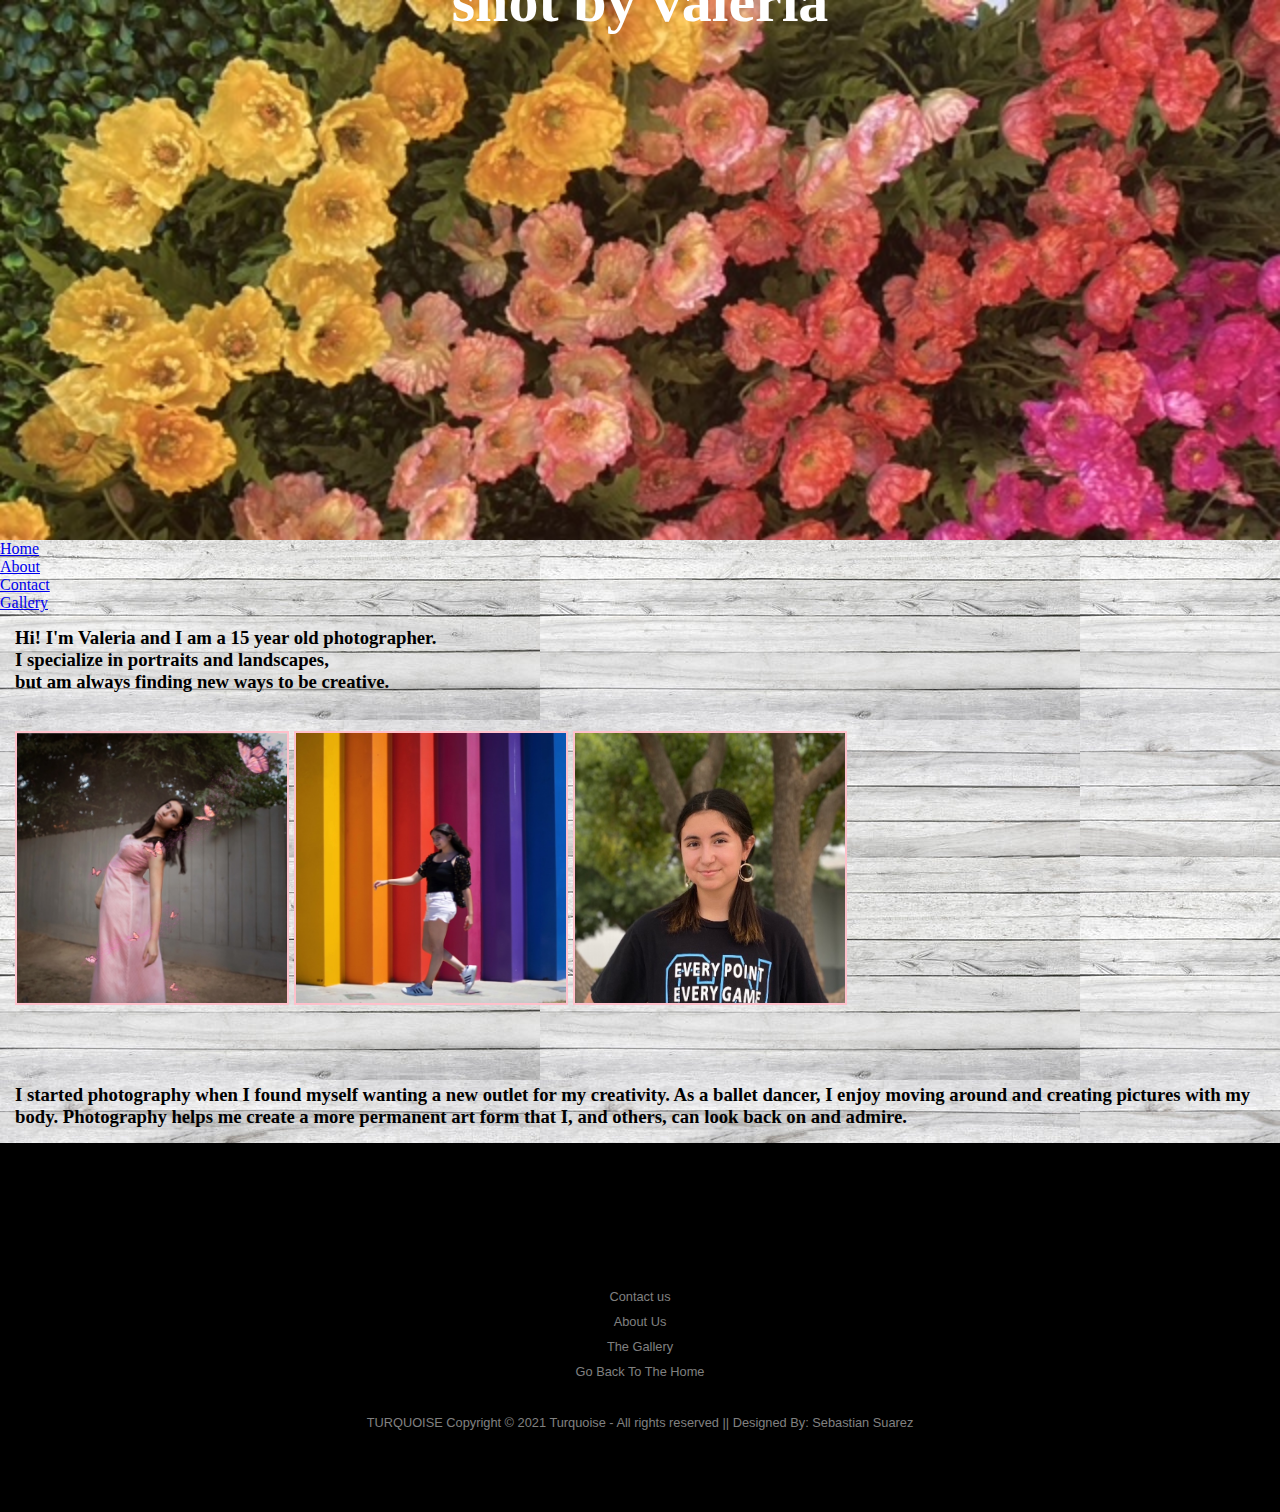
<file: about.html>
<!DOCTYPE html>
<html lang="en">

<head>
  <meta charset="UTF-8">
  <meta http-equiv="X-UA-Compatible" content="IE=edge">
  <meta name="viewport" content="width=device-width, initial-scale=1.0">
  <title>Home</title>
  <link rel="stylesheet" href="styles/styles.css">
  <link rel="stylesheet" href="https://cdn.jsdelivr.net/npm/bootstrap@4.5.3/dist/css/bootstrap.min.css"
    integrity="sha384-TX8t27EcRE3e/ihU7zmQxVncDAy5uIKz4rEkgIXeMed4M0jlfIDPvg6uqKI2xXr2" crossorigin="anonymous">
  <link rel="stylesheet" href="https://pro.fontawesome.com/releases/v5.10.0/css/all.css"
    integrity="sha384-AYmEC3Yw5cVb3ZcuHtOA93w35dYTsvhLPVnYs9eStHfGJvOvKxVfELGroGkvsg+p" crossorigin="anonymous">

</head>

<body>
  <div class="jumbotron hero">
    <h1 class="display-4">shot by valeria</h1>
  </div>
  <nav class="navbar navbar-expand-md navbar-dark bg-dark">
    <a class="navbar-brand" href="index.html">Home</a>
    <button class="navbar-toggler" type="button" data-toggle="collapse" data-target="#navbarSupportedContent"
      aria-controls="navbarSupportedContent" aria-expanded="false" aria-label="Toggle navigation">
      <span class="navbar-toggler-icon"></span>
    </button>

    <div class="collapse navbar-collapse" id="navbarSupportedContent">
      <ul class="navbar-nav mr-auto">
        <li class="nav-item">
          <a class="nav-link" href="about.html" tabindex="-1" aria-disabled="true">About</a>
        </li>
        <li class="nav-item">
          <a class="nav-link" href="contact.html" tabindex="-1" aria-disabled="true">Contact</a>
        </li>
        <li class="nav-item">
          <a class="nav-link" href="galery.html" tabindex="-1" aria-disabled="true">Gallery</a>
        </li>
      </ul>
  </nav>
  <div class="about-container">
    <div class="about-text">
      <h3 class="about-text">
        Hi! I'm Valeria and I am a 15 year old photographer.<br>
        I specialize in portraits and landscapes,<br>
        but am always finding new ways to be creative.<br>
      </h3>
    </div>
    <div class="about-img">
      <div><img src="img\pink-vale.JPG" class=" imgs-about"></div>
      <div><img src="img\color-vale.JPG" class=" imgs-about"></div>
      <div><img src="img\vale.jpg" class=" imgs-about"></div>
    </div>
    <div class="why-text">
      <h3  class="why-text">
        I started photography when I found myself wanting a new outlet for my creativity. As a ballet dancer, I enjoy moving around and creating pictures with my body. Photography helps me create a more permanent art form that I, and others, can look back on and admire. 
 
      </h3>
    </div>

  </div>






  <div class="clearfloat"></div>
  <div class="footer">
    <div class="row">
      <a href="#"><i class="fa fa-facebook"></i></a>
      <a href="@shotbyvalera"><i class="fa fa-instagram"></i></a>
      <a href="#"><i class="fa fa-youtube"></i></a>
      <a href="#"><i class="fa fa-twitter"></i></a>
    </div>

    <div class="row">
      <ul>
        <li><a href="contact.html">Contact us</a></li>
        <li><a href="about.html">About Us</a></li>
        <li><a href="galery.html">The Gallery</a></li>
        <li><a href="index.html">Go Back To The Home</a></li>
      </ul>
    </div>

    <div class="row">
      TURQUOISE Copyright © 2021 Turquoise - All rights reserved || Designed By: Sebastian Suarez
    </div>
  </div>
  </div>
  <script src="https://code.jquery.com/jquery-3.5.1.slim.min.js"
    integrity="sha384-DfXdz2htPH0lsSSs5nCTpuj/zy4C+OGpamoFVy38MVBnE+IbbVYUew+OrCXaRkfj" crossorigin="anonymous">
  </script>
  <script src="https://cdn.jsdelivr.net/npm/bootstrap@4.5.3/dist/js/bootstrap.bundle.min.js"
    integrity="sha384-ho+j7jyWK8fNQe+A12Hb8AhRq26LrZ/JpcUGGOn+Y7RsweNrtN/tE3MoK7ZeZDyx" crossorigin="anonymous">
  </script>
</body>

</html>
</file>
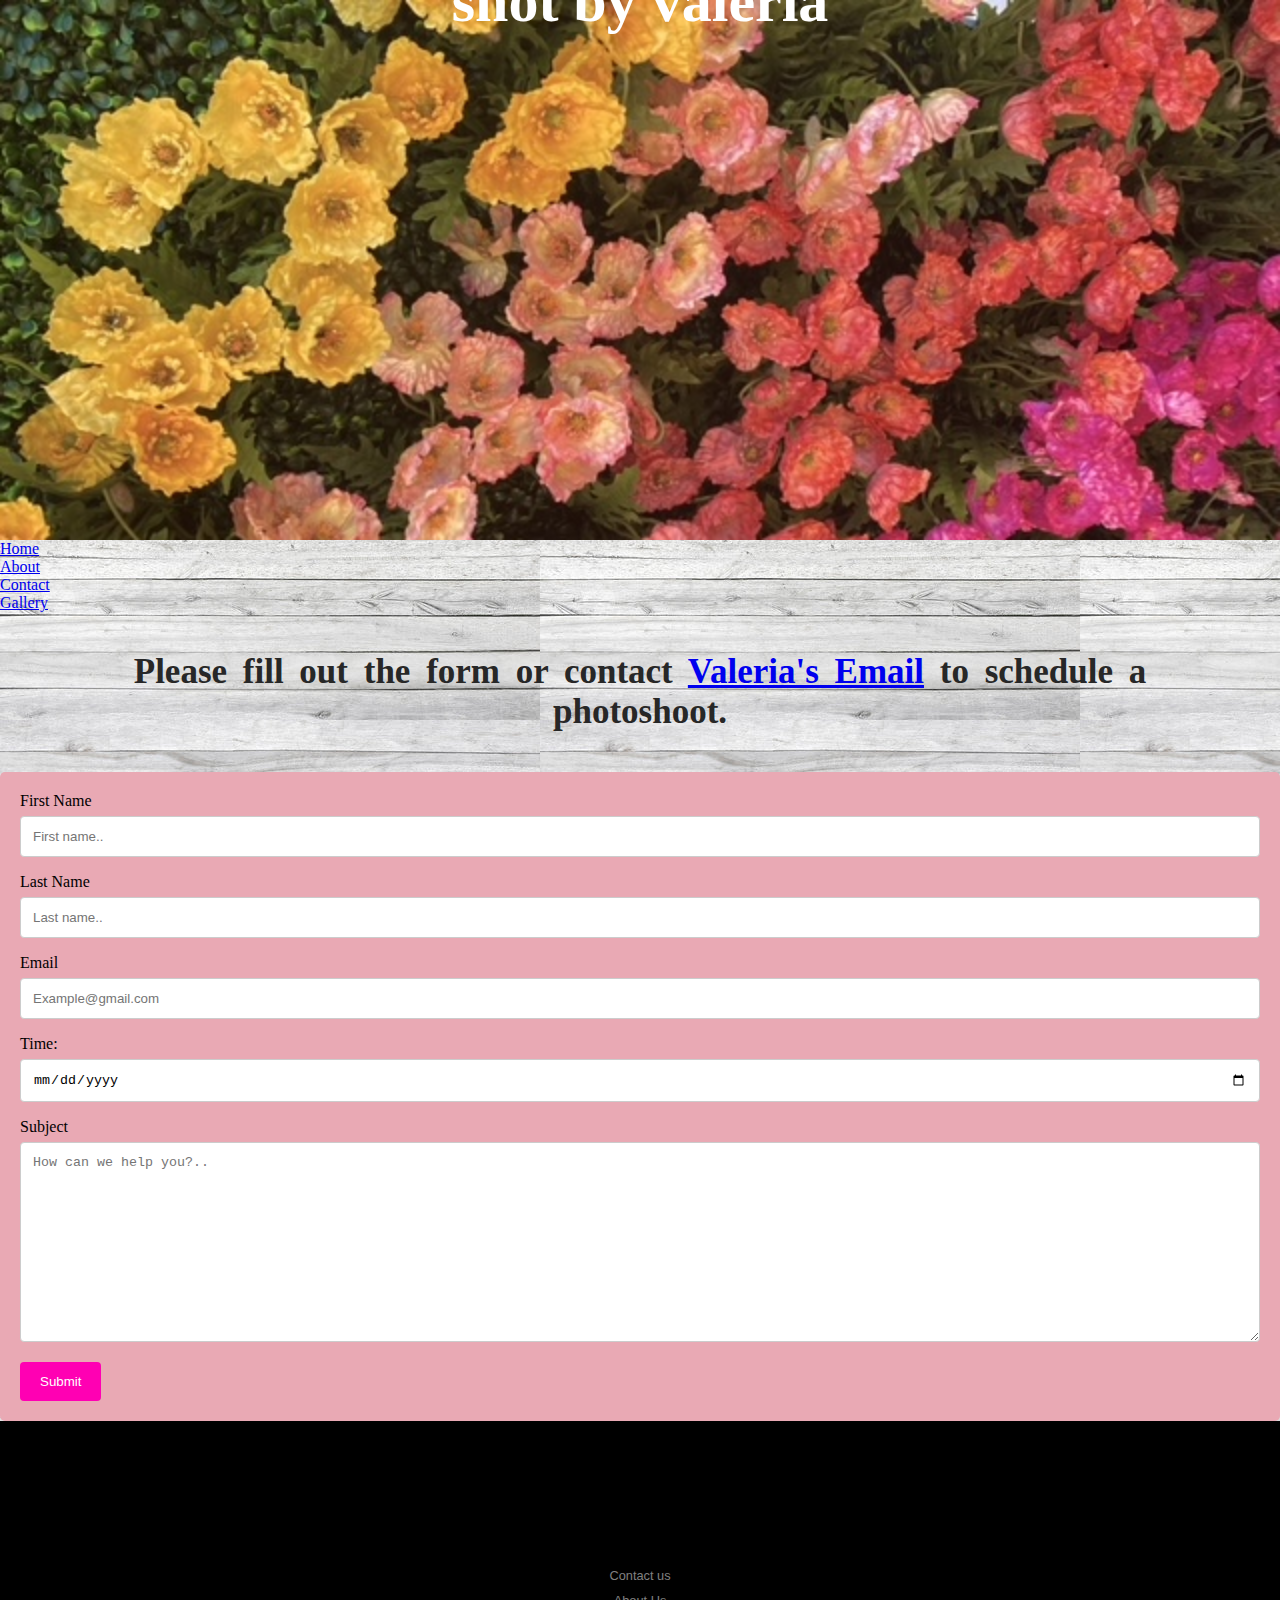
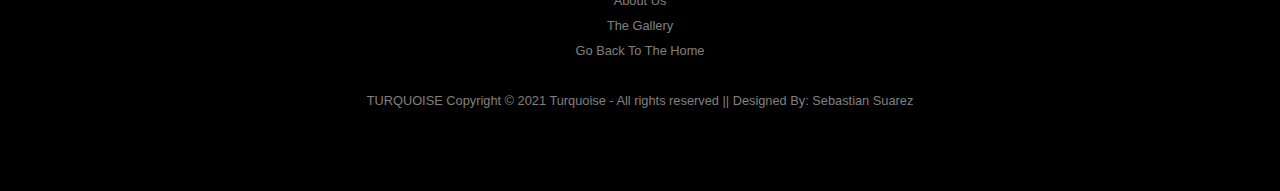
<file: contact.html>
<!DOCTYPE html>
<html lang="en">

<head>
  <meta charset="UTF-8">
  <meta http-equiv="X-UA-Compatible" content="IE=edge">
  <meta name="viewport" content="width=device-width, initial-scale=1.0">
  <title>Home</title>
  <link rel="stylesheet" href="styles/styles.css">
  <link rel="stylesheet" href="https://cdn.jsdelivr.net/npm/bootstrap@4.5.3/dist/css/bootstrap.min.css"
    integrity="sha384-TX8t27EcRE3e/ihU7zmQxVncDAy5uIKz4rEkgIXeMed4M0jlfIDPvg6uqKI2xXr2" crossorigin="anonymous">
  <link rel="stylesheet" href="https://pro.fontawesome.com/releases/v5.10.0/css/all.css"
    integrity="sha384-AYmEC3Yw5cVb3ZcuHtOA93w35dYTsvhLPVnYs9eStHfGJvOvKxVfELGroGkvsg+p" crossorigin="anonymous">
</head>

<body>


  <div class="jumbotron hero">
    <h1 class="display-4">shot by valeria</h1>
  </div>
  <nav class="navbar navbar-expand-md navbar-dark bg-dark">
    <a class="navbar-brand" href="index.html">Home</a>
    <button class="navbar-toggler" type="button" data-toggle="collapse" data-target="#navbarSupportedContent"
      aria-controls="navbarSupportedContent" aria-expanded="false" aria-label="Toggle navigation">
      <span class="navbar-toggler-icon"></span>
    </button>

    <div class="collapse navbar-collapse" id="navbarSupportedContent">
      <ul class="navbar-nav mr-auto">
        <li class="nav-item">
          <a class="nav-link" href="about.html" tabindex="-1" aria-disabled="true">About</a>
        </li>
        <li class="nav-item">
          <a class="nav-link" href="contact.html" tabindex="-1" aria-disabled="true">Contact</a>
        </li>
        <li class="nav-item">
          <a class="nav-link" href="galery.html" tabindex="-1" aria-disabled="true">Gallery</a>
        </li>
      </ul>
  </nav>
  <h2 class="contact-words">
    Please fill out the form or contact <a href = "mailto:shotbyvalera@gmail.com">Valeria's Email</a> to schedule a photoshoot.
    
  </h2>
  <div class="container">
    <form action="confirmation.html">
      <label for="fname">First Name</label>
      <input type="text" id="fname" name="firstname" placeholder="First name..">

      <label for="lname">Last Name</label>
      <input type="text" id="lname" name="lastname" placeholder="Last name..">

      <label for="Email">Email</label>
      <input type="text" id="email" name="email" placeholder="Example@gmail.com">

      <label for="time">Time:</label>
      <input type="date" id="time" name="time">

      <label for="subject">Subject</label>
      <textarea id="subject" name="subject" placeholder="How can we help you?.." style="height:200px"></textarea>

      <input type="submit" value="Submit">
    </form>
  </div>









  <div class="footer">
    <div class="row">
        <a href="#"><i class="fa fa-facebook"></i></a>
        <a href="@shotbyvalera"><i class="fa fa-instagram"></i></a>
        <a href="#"><i class="fa fa-youtube"></i></a>
        <a href="#"><i class="fa fa-twitter"></i></a>
    </div>

    <div class="row">
        <ul>
            <li><a href="contact.html">Contact us</a></li>
            <li><a href="about.html">About Us</a></li>
            <li><a href="galery.html">The Gallery</a></li>
            <li><a href="index.html">Go Back To The Home</a></li>
        </ul>
    </div>

    <div class="row">
        TURQUOISE Copyright © 2021 Turquoise - All rights reserved || Designed By: Sebastian Suarez
    </div>
</div>
</div>
  <script src="https://code.jquery.com/jquery-3.5.1.slim.min.js"
    integrity="sha384-DfXdz2htPH0lsSSs5nCTpuj/zy4C+OGpamoFVy38MVBnE+IbbVYUew+OrCXaRkfj" crossorigin="anonymous">
  </script>
  <script src="https://cdn.jsdelivr.net/npm/bootstrap@4.5.3/dist/js/bootstrap.bundle.min.js"
    integrity="sha384-ho+j7jyWK8fNQe+A12Hb8AhRq26LrZ/JpcUGGOn+Y7RsweNrtN/tE3MoK7ZeZDyx" crossorigin="anonymous">
  </script>
</body>

</html>
</file>
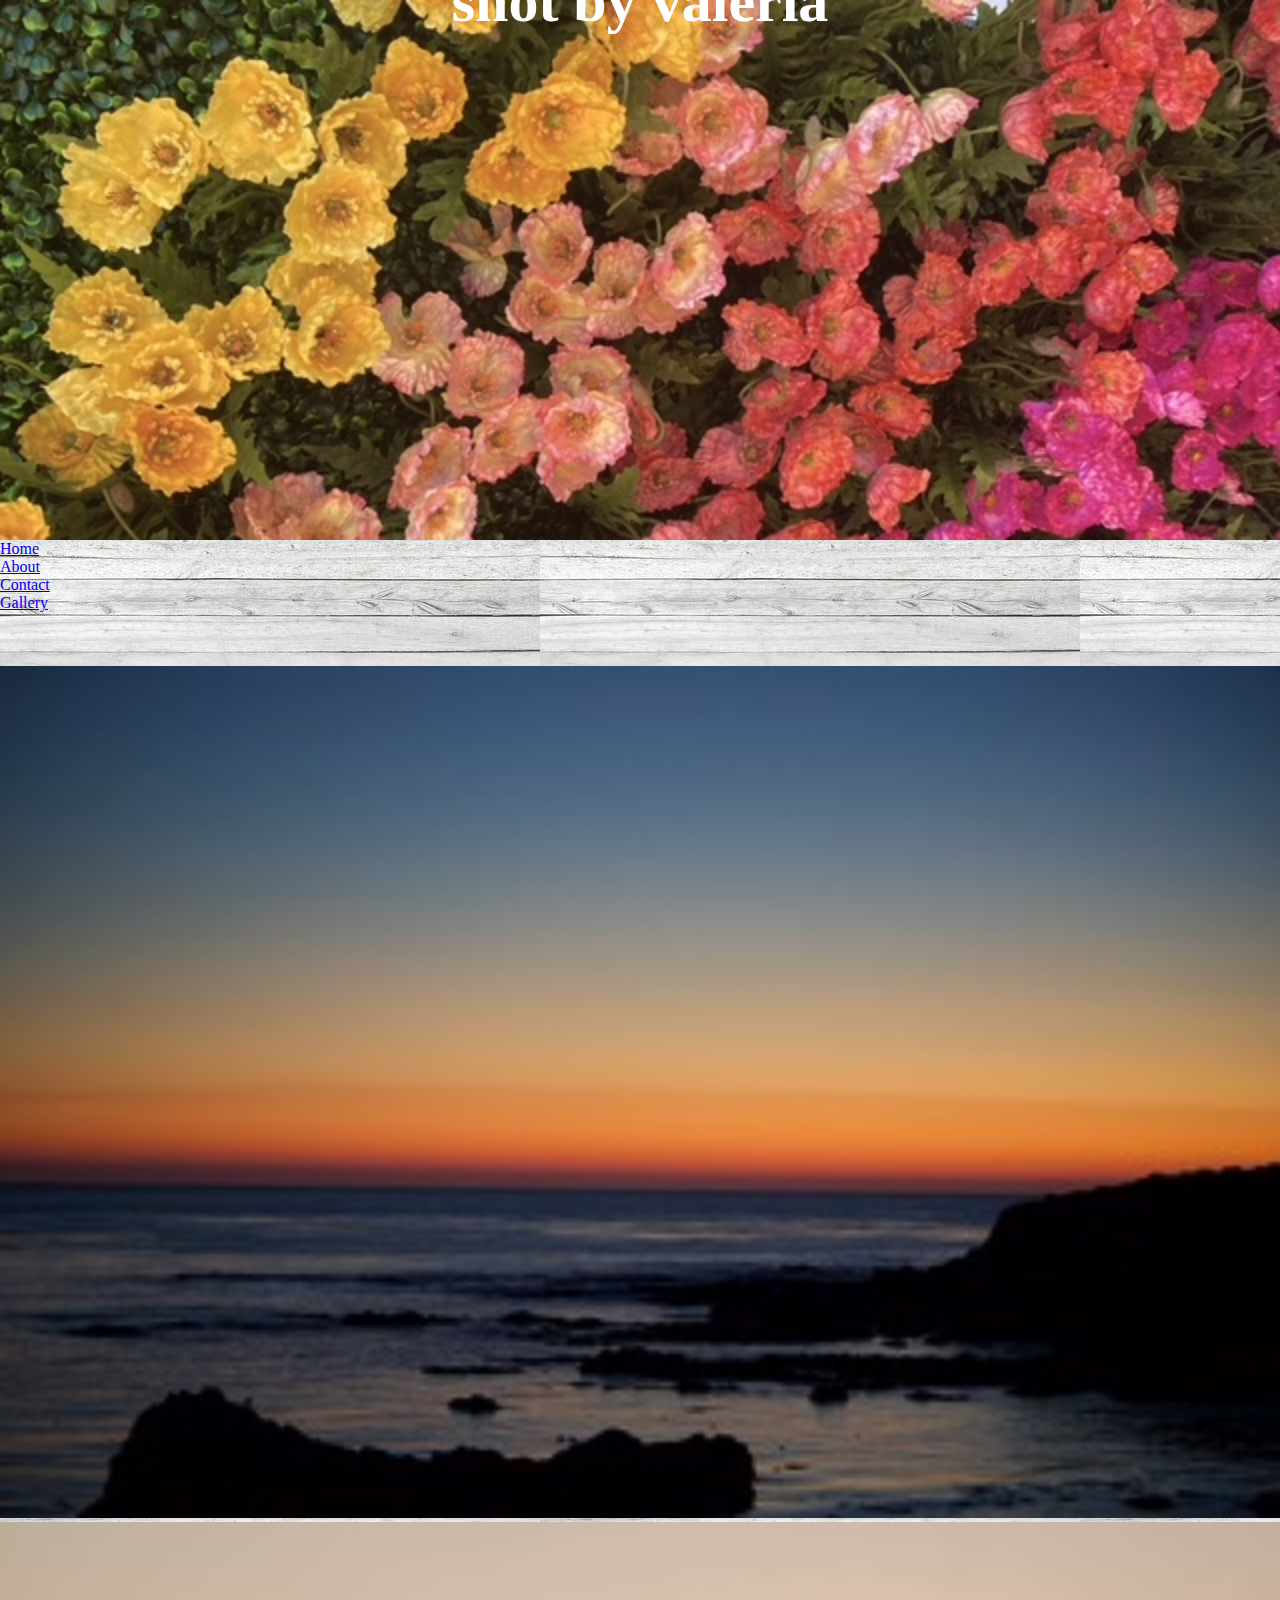
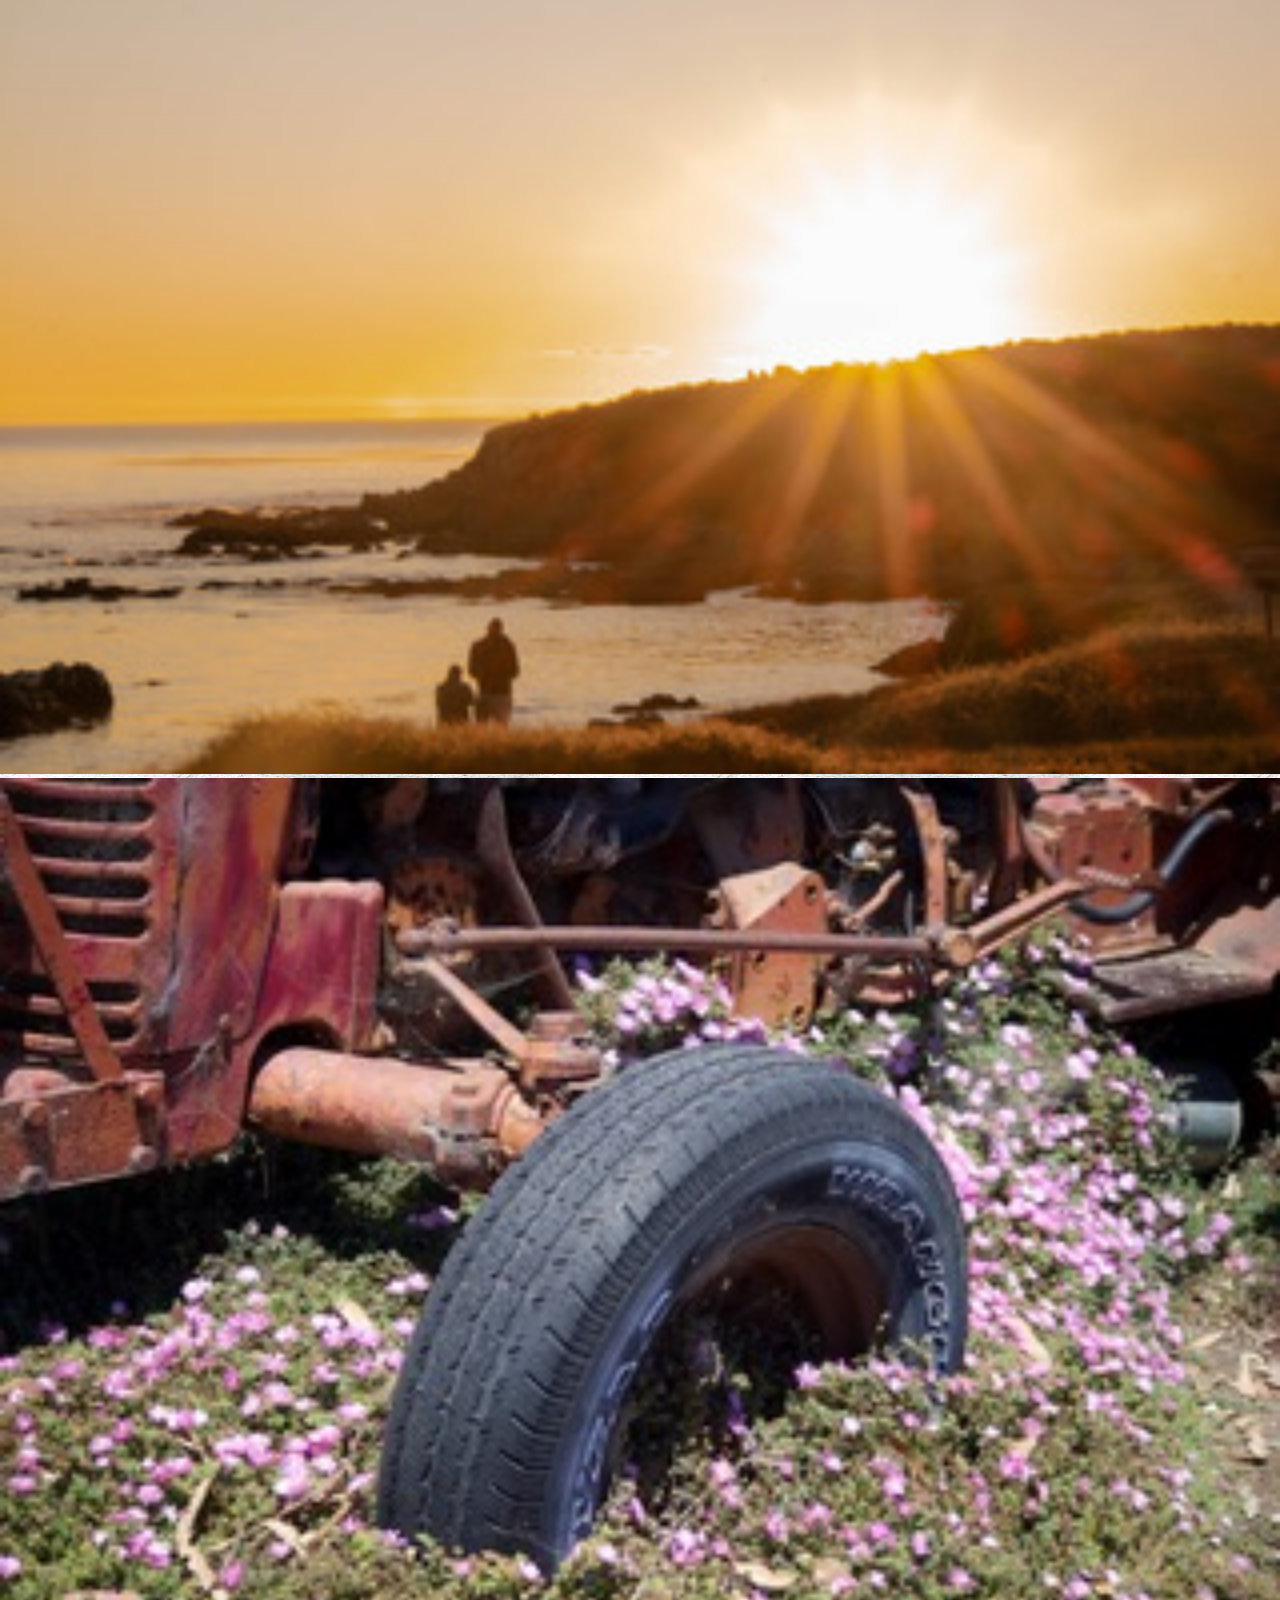
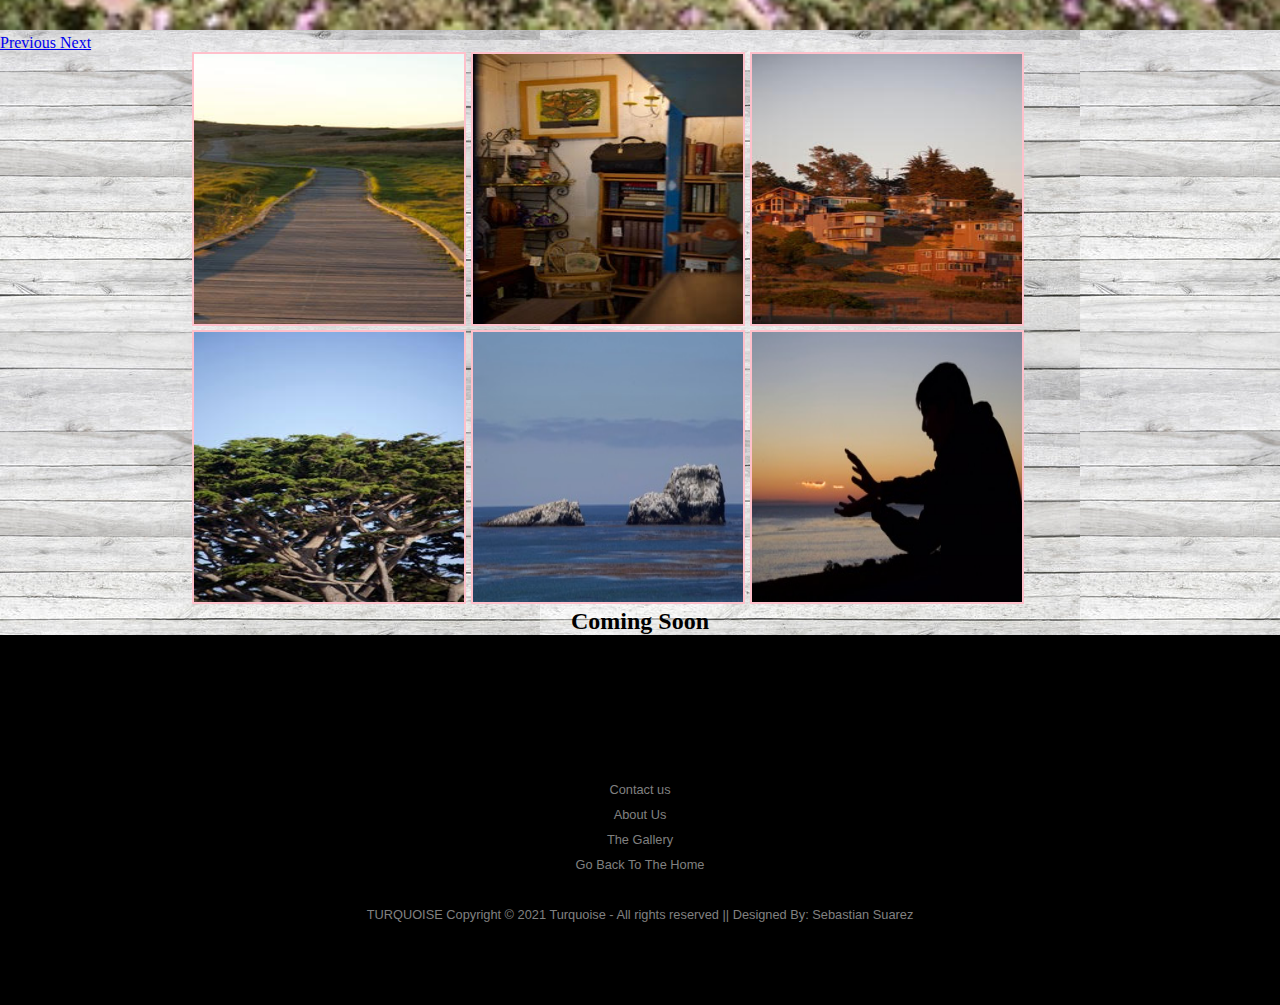
<file: galery.html>
<!DOCTYPE html>
<html lang="en">

<head>
    <meta charset="UTF-8">
    <meta http-equiv="X-UA-Compatible" content="IE=edge">
    <meta name="viewport" content="width=device-width, initial-scale=1.0">
    <title>Home</title>
    <link rel="stylesheet" href="styles/styles.css">
    <link rel="stylesheet" href="https://cdn.jsdelivr.net/npm/bootstrap@4.5.3/dist/css/bootstrap.min.css"
        integrity="sha384-TX8t27EcRE3e/ihU7zmQxVncDAy5uIKz4rEkgIXeMed4M0jlfIDPvg6uqKI2xXr2" crossorigin="anonymous">
    <link rel="stylesheet" href="https://pro.fontawesome.com/releases/v5.10.0/css/all.css"
        integrity="sha384-AYmEC3Yw5cVb3ZcuHtOA93w35dYTsvhLPVnYs9eStHfGJvOvKxVfELGroGkvsg+p" crossorigin="anonymous">
</head>

<body>
    <div class="jumbotron hero">
        <h1 class="display-4">shot by valeria</h1>
    </div>
    <nav class="navbar navbar-expand-md navbar-dark bg-dark">
        <a class="navbar-brand" href="index.html">Home</a>
        <button class="navbar-toggler" type="button" data-toggle="collapse" data-target="#navbarSupportedContent"
            aria-controls="navbarSupportedContent" aria-expanded="false" aria-label="Toggle navigation">
            <span class="navbar-toggler-icon"></span>
        </button>

        <div class="collapse navbar-collapse" id="navbarSupportedContent">
            <ul class="navbar-nav mr-auto">
                <li class="nav-item">
                    <a class="nav-link" href="about.html" tabindex="-1" aria-disabled="true">About</a>
                </li>
                <li class="nav-item">
                    <a class="nav-link" href="contact.html" tabindex="-1" aria-disabled="true">Contact</a>
                </li>
                <li class="nav-item">
                    <a class="nav-link" href="galery.html" tabindex="-1" aria-disabled="true">Gallery</a>
                </li>
            </ul>
    </nav>
    <div id="carouselExampleCaptions" class="carousel slide" data-ride="carousel">
        <ol class="carousel-indicators">
            <li data-target="#carouselExampleCaptions" data-slide-to="0" class="active"></li>
            <li data-target="#carouselExampleCaptions" data-slide-to="1"></li>
            <li data-target="#carouselExampleCaptions" data-slide-to="2"></li>

        </ol>
        <div class="carousel-inner">
            <div class="carousel-item active">
                <img src="img/pretty.jpeg"
                    class="d-block carousel-img" alt="what you doing">
            </div>

            <div class="carousel-item">
                <img src="img/sunset.jpeg"
                    class="d-block carousel-img" alt="hi">
            </div>

            <div class="carousel-item">
                <img src="img/tire.jpeg"
                    class="d-block carousel-img" alt="hello">
            </div>
        </div>
    </div>
    <a class="carousel-control-prev" href="#carouselExampleCaptions" role="button" data-slide="prev">
        <span class="carousel-control-prev-icon" aria-hidden="true"></span>
        <span class="sr-only">Previous</span>
    </a>
    <a class="carousel-control-next" href="#carouselExampleCaptions" role="button" data-slide="next">
        <span class="carousel-control-next-icon" aria-hidden="true"></span>
        <span class="sr-only">Next</span>
    </a>
    </div>

    <div class="galery-imgs">
        <div class="about-img">
            <div><img src="img/sunset-walkway.jpeg" class=" imgs-about"></div>
            <div><img src="img/cam-antique.jpeg" class=" imgs-about"></div>
            <div><img src="img/cam-houses.jpeg" class=" imgs-about"></div>
        </div>

        <div class="about-img">
            <div><img src="img/cool-tree.jpeg" class=" imgs-about"></div>
            <div><img src="img/rocks.jpeg" class=" imgs-about"></div>
            <div><img src="img/seba.jpeg" class=" imgs-about"></div>
        </div>
    </div>
    <h2 style="text-align:center;">Coming Soon</h2>








    <div class="footer">
        <div class="row">
            <a href="#"><i class="fa fa-facebook"></i></a>
            <a href="@shotbyvalera"><i class="fa fa-instagram"></i></a>
            <a href="#"><i class="fa fa-youtube"></i></a>
            <a href="#"><i class="fa fa-twitter"></i></a>
        </div>

        <div class="row">
            <ul>
                <li><a href="contact.html">Contact us</a></li>
                <li><a href="about.html">About Us</a></li>
                <li><a href="galery.html">The Gallery</a></li>
                <li><a href="index.html">Go Back To The Home</a></li>
            </ul>
        </div>

        <div class="row">
            TURQUOISE Copyright © 2021 Turquoise - All rights reserved || Designed By: Sebastian Suarez
        </div>
    </div>
    </div>
    <script src="https://code.jquery.com/jquery-3.5.1.slim.min.js"
        integrity="sha384-DfXdz2htPH0lsSSs5nCTpuj/zy4C+OGpamoFVy38MVBnE+IbbVYUew+OrCXaRkfj" crossorigin="anonymous">
    </script>
    <script src="https://cdn.jsdelivr.net/npm/bootstrap@4.5.3/dist/js/bootstrap.bundle.min.js"
        integrity="sha384-ho+j7jyWK8fNQe+A12Hb8AhRq26LrZ/JpcUGGOn+Y7RsweNrtN/tE3MoK7ZeZDyx" crossorigin="anonymous">
    </script>
</body>

</html>
</file>
<file: styles/styles.css>
* {
    margin: 0px;
    padding: 0px;
}

body {
    background-image: url("../img/grey-wood.jpg");
}

.hero {
    background-image: url("../img/flower.jpg");
    height: 60vh !important;
    background-size: cover;
    color: rgb(255, 255, 255);
    line-height: 10%;
    text-align: center;
    font-size: 30px;
    margin-top: 0px;
    margin-bottom: 0px !important;
}

h1 {
    margin: 0px;
    display: inline-flex;
    align-items: center;
    justify-content: center;
}

.right {
    display: flex;
    flex-direction: column;
    flex-wrap: wrap;
}

.left {
    display: flex;
    flex-direction: column;
    float: left;
    flex-wrap: wrap;
    margin-left: 15%;
    margin-right: 10%;
}
.right-img{
    border: 2px solid pink;
    margin: 10px;
    width:400px;
    height:400px;
}
.imgs-about{
    border: 2px solid pink;
    width:300px;
    height:300px;
    margin-right: 5px;
}
.left-img{
    border: 2px solid pink;
    margin: 10px;
    width:400px;
    height:400px;
}

.about-container {
    margin: 10px;
    padding: 5px;
}

.about-text {
    margin-bottom: 3%;
}

.why-text {
    display: flex;
    margin-top: 3%;
}
.about-img{
    display: flex;
    flex-direction: row;
    flex-wrap: wrap;
}

.collums {
    justify-content: space-around;
    flex-direction: column;
    margin: 10px 0px;
    justify-content: space-around;
}

.container {
    border-radius: 5px;
    background-color: rgb(233, 169, 180);
    padding: 20px;
}
.carousel-img{
    width: 100%;
    height: 3%;
}

input[type="text"],
select,
textarea {
    width: 100%;
    padding: 12px;
    border: 1px solid #ccc;
    border-radius: 4px;
    box-sizing: border-box;
    margin-top: 6px;
    margin-bottom: 16px;
    resize: vertical;
}

input[type="date"],
select,
textarea {
    width: 100%;
    padding: 12px;
    border: 1px solid #ccc;
    border-radius: 4px;
    box-sizing: border-box;
    margin-top: 6px;
    margin-bottom: 16px;
    resize: vertical;
}

input[type="submit"] {
    background-color: #ff00b3;
    color: white;
    padding: 12px 20px;
    border: none;
    border-radius: 4px;
    cursor: pointer;
}

input[type="submit"]:hover {
    background-color: #ff4fe8;
}

.contact-words {
    text-align: center;
    font-size: 35px;
    font-weight: 1px;
    margin: 10px;
    padding: 30px;
    word-spacing: 7px;
    color: rgb(39, 39, 39);
}

.clearfloat {
    clear: both;
}

.footer {
    background: #000;
    padding: 30px 0px;
    font-family: "Play", sans-serif;
    text-align: center;
    justify-content: center;
}

.footer .row {
    width: 100%;
    margin: 1% 0%;
    padding: 0.6% 0%;
    color: gray;
    font-size: 0.8em;
    text-align: center;
    justify-content: center;
}

.footer .row a {
    text-decoration: none;
    color: gray;
    transition: 0.5s;
}

.footer .row a:hover {
    color: #fff;
}

.footer .row ul {
    width: 100%;
}

.footer .row ul li {
    display: inline-block;
    margin: 0px 30px;
}

.footer .row a i {
    font-size: 2em;
    margin: 0% 20px;
}

@media (max-width: 950px) {
    .footer {
        text-align: center;
        padding: 5%;
        justify-content: center;
    }

    .footer .row ul li {
        display: block;
        margin: 10px 0px;
    }

    .footer .row a i {
        margin: 0% 20px;
    }
    .right-img{
        border: 2px solid pink;
        margin: 10px;
        width:200px;
        height:200px;
    }
    .left-img{
        border: 2px solid pink;
        margin: 10px;
        width:200px;
        height:200px;
    }
    

}
@media (max-width: 1350px) {
    .footer {
        text-align: center;
        padding: 5%;
        justify-content: center;
    }

    .footer .row ul li {
        display: block;
        margin: 10px 0px;
    }

    .footer .row a i {
        margin: 0% 20px;
    }
    .right-img{
        border: 2px solid pink;
        margin: 10px;
        width:200px;
        height:200px;
    }
    .left-img{
        border: 2px solid pink;
        margin: 10px;
        width:200px;
        height:200px;
    }
    .imgs-about{
        border: 2px solid pink;
        width:270px;
        height:270px;
        margin-right: 5px;
    }
    

}
@media (max-width: 1100px) {
    .footer {
        text-align: center;
        padding: 5%;
        justify-content: center;
    }

    .footer .row ul li {
        display: block;
        margin: 10px 0px;
    }

    .footer .row a i {
        margin: 0% 20px;
    }
    .right-img{
        border: 2px solid pink;
        margin: 10px;
        width:250px;
        height:250px;
    }
    .left-img{
        border: 2px solid pink;
        margin: 10px;
        width:250px;
        height:250px;
    }
    .left {
        display: flex;
        flex-direction: column;
        float: left;
        flex-wrap: wrap;
        margin-left: 20%;
        margin-right: 10%;
    }
    .contact-words {
        text-align: center;
        font-size: 30px;
        font-weight: 1px;
        margin: 10px;
        padding: 30px;
        word-spacing: 7px;
        color: rgb(39, 39, 39);
    }

}


@media (max-width: 700px) { 
    .right-img{
        border: 2px solid pink;
        margin: 10px;
        width:200px;
        height:200px;
    }
    .left-img{
        border: 2px solid pink;
        margin: 10px;
        width:200px;
        height:2000px;
    }
    .left {
        display: flex;
        flex-direction: column;
        float: left;
        flex-wrap: wrap;
        margin-left: 20%;
        margin-right: 10%;
    }
    .hero {
        background-image: url("../img/flower.jpg");
        height: 50vh !important;
        background-size: cover;
        color: rgb(255, 255, 255);
        line-height: 10%;
        text-align: center;
        font-size: 30px;
        margin-top: 0px;
        margin-bottom: 0px !important;
    }
    .contact-words {
        text-align: center;
        font-size: 20px;
        font-weight: 1px;
        margin: 10px;
        padding: 30px;
        word-spacing: 7px;
        color: rgb(39, 39, 39);
    }

 }
 @media (max-width: 875px) { 
    .right-img{
        border: 2px solid pink;
        margin: 10px;
        width:200px;
        height:200px;
    }
    .left-img{
        border: 2px solid pink;
        margin: 10px;
        width:200px;
        height:200px;
    }
    .left {
        display: flex;
        flex-direction: column;
        float: left;
        flex-wrap: wrap;
        margin-left: 20%;
        margin-right: 10%;
    }
    .contact-words {
        text-align: center;
        font-size: 25px;
        font-weight: 1px;
        margin: 10px;
        padding: 30px;
        word-spacing: 7px;
        color: rgb(39, 39, 39);
    }
    .imgs-about{
        border: 2px solid pink;
        width:230px;
        height:230px;
        margin-right: 5px;
    }
 }
 @media (max-width: 650px) { 
    .right-img{
        border: 2px solid pink;
        margin: 10px;
        width:200px;
        height:200px;
    }
    .left-img{
        border: 2px solid pink;
        margin: 10px;
        width:200px;
        height:200px;
    }
    .left {
        display: flex;
        flex-direction: column;
        float: left;
        flex-wrap: wrap;
        margin-left: 10%;
        margin-right: 10%;
    }
    .hero {
        background-image: url("../img/flower.jpg");
        height: 45vh !important;
        background-size: cover;
        color: rgb(255, 255, 255);
        line-height: 10%;
        text-align: center;
        font-size: 30px;
        margin-top: 0px;
        margin-bottom: 0px !important;
    }
    .contact-words {
        text-align: center;
        font-size: 20px;
        font-weight: 1px;
        margin: 10px;
        padding: 30px;
        word-spacing: 7px;
        color: rgb(39, 39, 39);
    }

 }
 @media (max-width: 400x) { 
    .right-img{
        border: 2px solid pink;
        margin: 10px;
        width:100px;
        height:100px;
    }
    .left-img{
        border: 2px solid pink;
        margin: 10px;
        width:100px;
        height:100px;
    }
    .left {
        display: flex;
        flex-direction: column;
        float: left;
        flex-wrap: wrap;
        margin-left: 5%;
        margin-right: 5%;
    }

 }
 @media (max-width: 560px) { 
    .right-img{
        border: 2px solid pink;
        margin: 5px;
        width:200px;
        height:200px;
    }
    .left-img{
        border: 2px solid pink;
        margin: 5px;
        width:200px;
        height:200px;
    }
    .left {
        display: flex;
        flex-direction: column;
        float: left;
        flex-wrap: wrap;
        margin-left: 5%;
        margin-right: 3%;
    }
    .hero {
        background-image: url("../img/flower.jpg");
        height: 40vh !important;
        background-size: cover;
        color: rgb(255, 255, 255);
        line-height: 10%;
        text-align: center;
        font-size: 30px;
        margin-top: 0px;
        margin-bottom: 0px !important;
    }
    .contact-words {
        text-align: center;
        font-size: 15px;
        font-weight: 1px;
        margin: 10px;
        padding: 30px;
        word-spacing: 7px;
        color: rgb(39, 39, 39);
    }


 }
 @media (max-width: 460px) { 
    .right-img{
        border: 2px solid pink;
        margin: 5px;
        width:200px;
        height:200px;
    }
    .left-img{
        border: 2px solid pink;
        margin: 5px;
        width:200px;
        height:200px;
    }
    .left {
        display: flex;
        flex-direction: column;
        float: left;
        flex-wrap: wrap;
        margin-left: 12%;
        margin-right: 5%;
    }
    .hero {
        background-image: url("../img/flower.jpg");
        height: 35vh !important;
        background-size: cover;
        color: rgb(255, 255, 255);
        line-height: 10%;
        text-align: center;
        font-size: 30px;
        margin-top: 0px;
        margin-bottom: 0px !important;
    }
    .contact-words {
        text-align: center;
        font-size: 13px;
        font-weight: 1px;
        margin: 10px;
        padding: 30px;
        word-spacing: 7px;
        color: rgb(39, 39, 39);
    }

 }
 @media (max-width: 300px) { 
    .right-img{
        border: 2px solid pink;
        margin: 5px;
        width:100px;
        height:100px;
    }
    .left-img{
        border: 2px solid pink;
        margin: 5px;
        width:100px;
        height:100px;
    }
    .left {
        display: flex;
        flex-direction: column;
        float: left;
        flex-wrap: wrap;
        margin-left: 10%;
        margin-right: 5%;
    }
    .hero {
        background-image: url("../img/flower.jpg");
        height: 30vh !important;
        background-size: cover;
        color: rgb(255, 255, 255);
        line-height: 10%;
        text-align: center;
        font-size: 30px;
        margin-top: 0px;
        margin-bottom: 0px !important;
    }

 }
 @media (max-width: 385px) { 
    .right-img{
        border: 2px solid pink;
        margin: 5px;
        width:100px;
        height:100px;
    }
    .left-img{
        border: 2px solid pink;
        margin: 5px;
        width:100px;
        height:100px;
    }
    .left {
        display: flex;
        flex-direction: column;
        float: left;
        flex-wrap: wrap;
        margin-left: 15%;
        margin-right: 10%;
    }
    .hero {
        background-image: url("../img/flower.jpg");
        height: 30vh !important;
        background-size: cover;
        color: rgb(255, 255, 255);
        line-height: 10%;
        text-align: center;
        font-size: 30px;
        margin-top: 0px;
        margin-bottom: 0px !important;
    }
    .imgs-about{
        border: 2px solid pink;
        width:100px;
        height:100px;
        margin-right: 5px;
        margin-left: 10px;
    }
    .about-text {
        margin-bottom: 3%;
        font-size: 10px;
    }
    .why-text{
        font-size: 10px;
    }

 }
 @media (max-width: 755px) { 
    .right-img{
        border: 2px solid pink;
        margin: 5px;
        width:100px;
        height:100px;
    }
    .left-img{
        border: 2px solid pink;
        margin: 5px;
        width:100px;
        height:100px;
    }
    .left {
        display: flex;
        flex-direction: column;
        float: left;
        flex-wrap: wrap;
        margin-left: 15%;
        margin-right: 10%;
    }
    .hero {
        background-image: url("../img/flower.jpg");
        height: 30vh !important;
        background-size: cover;
        color: rgb(255, 255, 255);
        line-height: 10%;
        text-align: center;
        font-size: 30px;
        margin-top: 0px;
        margin-bottom: 0px !important;
    }
    .imgs-about{
        border: 2px solid pink;
        width:170px;
        height:170px;
        margin-right: 5px;
    }
    .about-text {
        margin-bottom: 3%;
        font-size: 25px;
    }
    .why-text{
        font-size: 25px;
    }
    

 }

    @media (max-width: 660px) { 
        .right-img{
            border: 2px solid pink;
            margin: 5px;
            width:100px;
            height:100px;
        }
        .left-img{
            border: 2px solid pink;
            margin: 5px;
            width:100px;
            height:100px;
        }
        .left {
            display: flex;
            flex-direction: column;
            float: left;
            flex-wrap: wrap;
            margin-left: 15%;
            margin-right: 10%;
        }
        .hero {
            background-image: url("../img/flower.jpg");
            height: 30vh !important;
            background-size: cover;
            color: rgb(255, 255, 255);
            line-height: 10%;
            text-align: center;
            font-size: 30px;
            margin-top: 0px;
            margin-bottom: 0px !important;
        }
        .imgs-about{
            border: 2px solid pink;
            width:170px;
            height:170px;
            margin-right: 5px;
        }
        .about-text {
            margin-bottom: 3%;
            font-size: 25px;
        }
        .why-text{
            font-size: 25px;
        }
             .imgs-about{
        border: 2px solid pink;
        width:130px;
        height:130px;
        margin-right: 5px;
    }
    .about-text {
        margin-bottom: 3%;
        font-size: 15px;
    }
    .why-text{
        font-size: 15px;
    }
        
    
     }
     @media (max-width: 460px) { 
        .right-img{
            border: 2px solid pink;
            margin: 5px;
            width:100px;
            height:100px;
        }
        .left-img{
            border: 2px solid pink;
            margin: 5px;
            width:100px;
            height:100px;
        }
        .left {
            display: flex;
            flex-direction: column;
            float: left;
            flex-wrap: wrap;
            margin-left: 15%;
            margin-right: 10%;
        }
        .hero {
            background-image: url("../img/flower.jpg");
            height: 30vh !important;
            background-size: cover;
            color: rgb(255, 255, 255);
            line-height: 10%;
            text-align: center;
            font-size: 30px;
            margin-top: 0px;
            margin-bottom: 0px !important;
        }
        .imgs-about{
            border: 2px solid pink;
            width:170px;
            height:170px;
            margin-right: 5px;
        }
        .about-text {
            margin-bottom: 3%;
            font-size: 25px;
        }
        .why-text{
            font-size: 25px;
        }
             .imgs-about{
        border: 2px solid pink;
        width:100px;
        height:100px;
        margin-right: 5px;
    }
    .about-text {
        margin-bottom: 3%;
        font-size: 15px;
    }
    .why-text{
        font-size: 15px;
    }
        
    
     }
     @media (max-width: 460px) { 
        .right-img{
            border: 2px solid pink;
            margin: 5px;
            width:100px;
            height:100px;
        }
        .left-img{
            border: 2px solid pink;
            margin: 5px;
            width:100px;
            height:100px;
        }
        .left {
            display: flex;
            flex-direction: column;
            float: left;
            flex-wrap: wrap;
            margin-left: 15%;
            margin-right: 10%;
        }
        .hero {
            background-image: url("../img/flower.jpg");
            height: 30vh !important;
            background-size: cover;
            color: rgb(255, 255, 255);
            line-height: 10%;
            text-align: center;
            font-size: 30px;
            margin-top: 0px;
            margin-bottom: 0px !important;
        }
        .imgs-about{
            border: 2px solid pink;
            width:170px;
            height:170px;
            margin-right: 5px;
        }
        .about-text {
            margin-bottom: 3%;
            font-size: 25px;
        }
        .why-text{
            font-size: 25px;
        }
             .imgs-about{
        border: 2px solid pink;
        width:100px;
        height:100px;
        margin-right: 5px;
    }
    .about-text {
        margin-bottom: 3%;
        font-size: 15px;
    }
    .why-text{
        font-size: 15px;
    }
        
    
     }
     @media (max-width: 375px) { 
        .right-img{
            border: 2px solid pink;
            margin: 5px;
            width:100px;
            height:100px;
        }
        .left-img{
            border: 2px solid pink;
            margin: 5px;
            width:100px;
            height:100px;
        }
        .left {
            display: flex;
            flex-direction: column;
            float: left;
            flex-wrap: wrap;
            margin-left: 15%;
            margin-right: 10%;
        }
        .hero {
            background-image: url("../img/flower.jpg");
            height: 30vh !important;
            background-size: cover;
            color: rgb(255, 255, 255);
            line-height: 10%;
            text-align: center;
            font-size: 30px;
            margin-top: 0px;
            margin-bottom: 0px !important;
        }
        .imgs-about{
            border: 2px solid pink;
            width:170px;
            height:170px;
            margin-right: 5px;
        }
        .about-text {
            margin-bottom: 3%;
            font-size: 25px;
        }
        .why-text{
            font-size: 25px;
        }
             .imgs-about{
        border: 2px solid pink;
        width:70px;
        height:70px;
        margin-right: 5px;
    }
    .about-text {
        margin-bottom: 3%;
        font-size: 12px;
    }
    .why-text{
        font-size: 12px;
    }
        
    
     }
     @media (max-width: 285px) { 
        .right-img{
            border: 2px solid pink;
            margin: 5px;
            width:100px;
            height:100px;
        }
        .left-img{
            border: 2px solid pink;
            margin: 5px;
            width:100px;
            height:100px;
        }
        .left {
            display: flex;
            flex-direction: column;
            float: left;
            flex-wrap: wrap;
            margin-left: 15%;
            margin-right: 10%;
        }
        .hero {
            background-image: url("../img/flower.jpg");
            height: 30vh !important;
            background-size: cover;
            color: rgb(255, 255, 255);
            line-height: 10%;
            text-align: center;
            font-size: 30px;
            margin-top: 0px;
            margin-bottom: 0px !important;
        }
        .imgs-about{
            border: 2px solid pink;
            width:170px;
            height:170px;
            margin-right: 5px;
        }
        .about-text {
            margin-bottom: 3%;
            font-size: 25px;
        }
        .why-text{
            font-size: 25px;
        }
             .imgs-about{
        border: 2px solid pink;
        width:50px;
        height:50px;
        margin-right: 5px;
    }
    .about-text {
        margin-bottom: 3%;
        font-size: 12px;
    }
    .why-text{
        font-size: 12px;
    }
        
    
     }
     .galery-imgs{
         margin: 0px 15%;
     }
</file>
